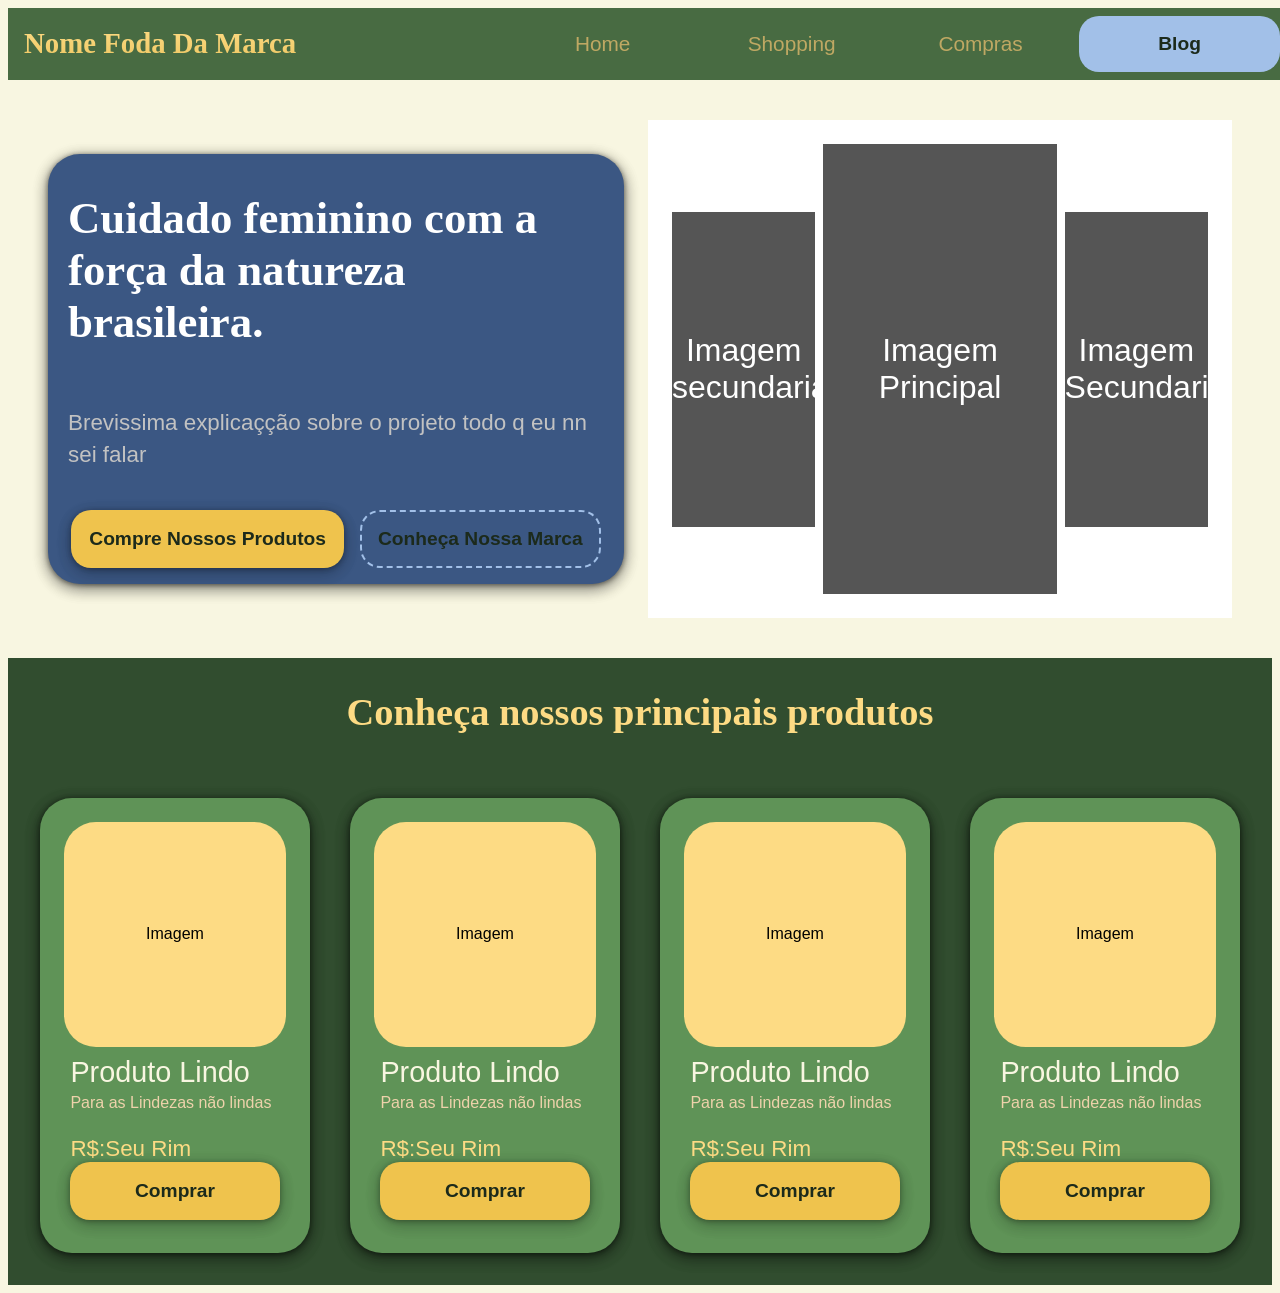
<file: index.html>
<!doctype html>
<html class="no-js" lang="">

<head>
  <meta charset="utf-8">
  <meta name="viewport" content="width=device-width, initial-scale=1">
  <title></title>
</head>

<body>

  <p>Hello world! This is HTML5 Boilerplate.</p>

  <script>
    location.href = "/html/mainPage.html"
  </script>

</body>

</html>
</file>
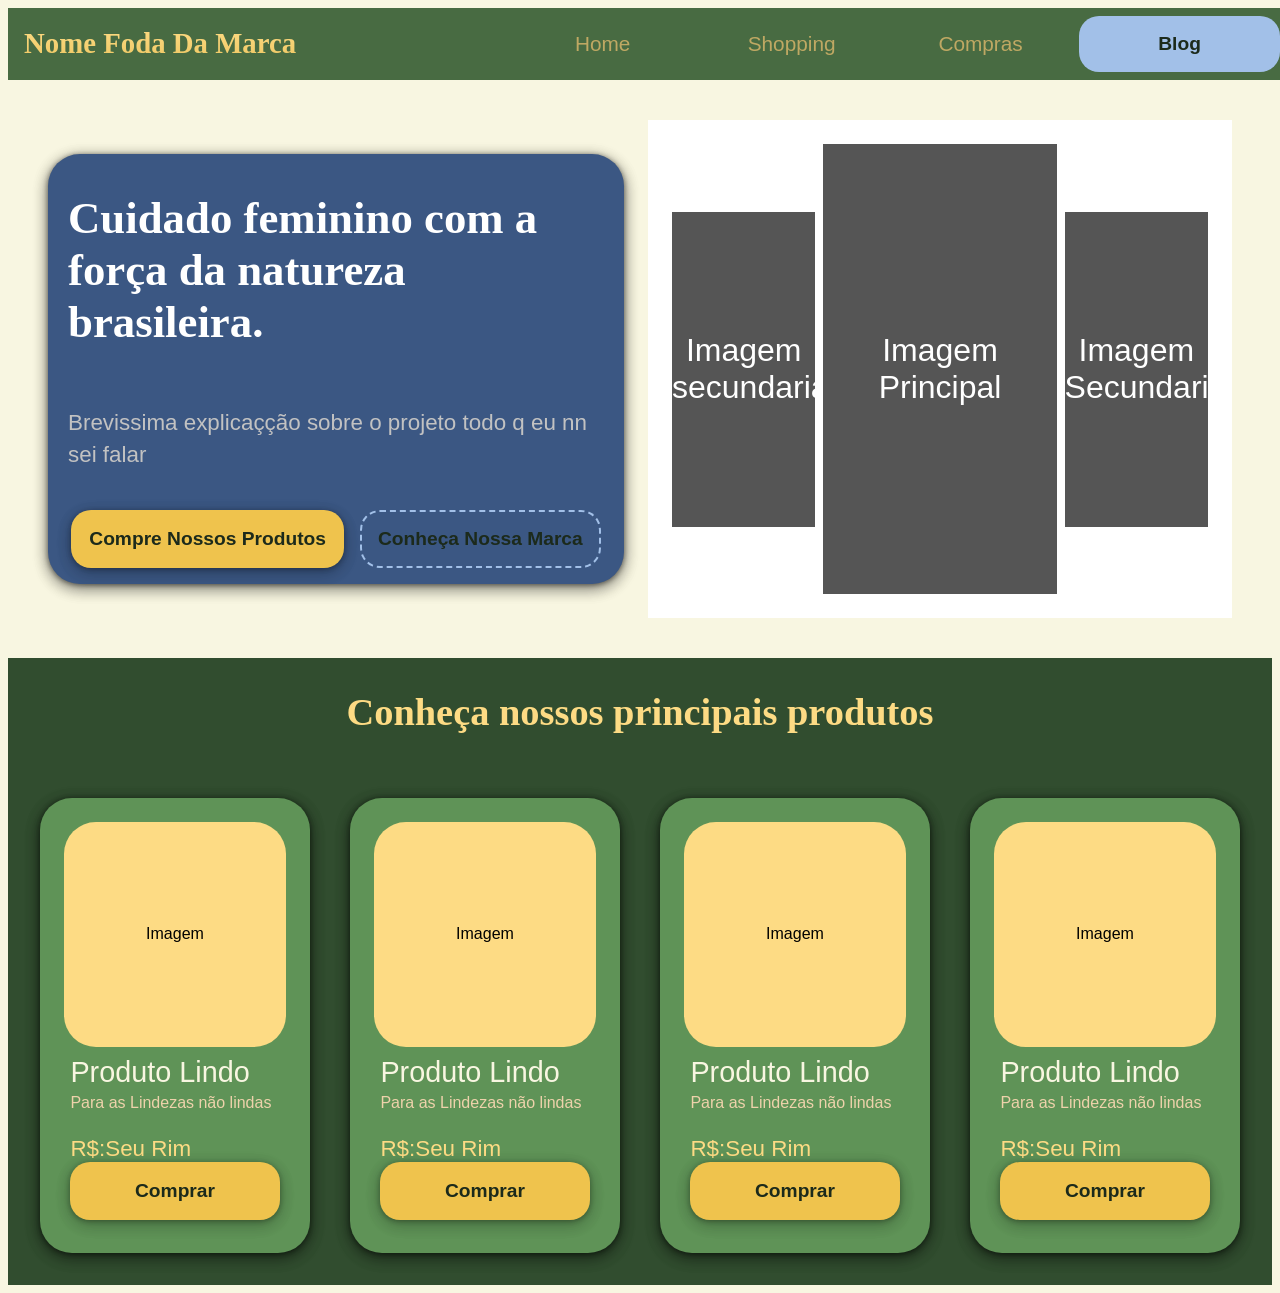
<file: html/mainPage.html>
<!DOCTYPE html>
<html  lang="en">
<head>
  <meta charset="UTF-8">
  <title>Title</title>
  <meta name="viewport" content="width=device-width, initial-scale=1">
  <link rel="stylesheet" href="../css/style.css">
  <link rel="stylesheet" href="../css/main-color-theme.css">
  <script src="../js/coisas.js"></script>
</head>
<body>
  <header id="head">

  </header>
  <section class="main-container">

    <div class="landing-text-container">
      <h1>Cuidado <b>feminino</b> com a força da natureza brasileira.</h1>
      <p>Brevissima explicaçção sobre o projeto todo q eu nn sei falar</p>
      <div class="landing-text-bot-container">
        <button class="landing-text-bot bot-compra" onclick="window.location.href='ShoppingPage.html'">
          Compre Nossos Produtos
        </button>
        <button class="landing-text-bot bot-educacional">
          Conheça Nossa Marca
        </button>
      </div>
    </div>
    <div class="images-container">
      <div class="image t1"> Imagem secundaria</div>
      <div class="image t2"> Imagem Principal</div>
      <div class="image t1"> Imagem Secundaria</div>
    </div>
  </section>

  <section class="shopping-container">
    <h1>Conheça nossos principais produtos</h1>
    <div class="itens-container">
      <div class="item-card">
        <div class="item-card-image">
           Imagem
        </div>
        <div class="item-card-text">
          <h2>Produto Lindo</h2>
          <p>Para as Lindezas não lindas</p>
          <h3>R$:Seu Rim</h3>
          <button class="bot-compra"> Comprar</button>
        </div>
      </div>
      <div class="item-card">
        <div class="item-card-image">
          Imagem
        </div>
        <div class="item-card-text">
          <h2>Produto Lindo</h2>
          <p>Para as Lindezas não lindas</p>
          <h3>R$:Seu Rim</h3>
          <button class="bot-compra"> Comprar</button>
        </div>
      </div>
      <div class="item-card">
        <div class="item-card-image">
          Imagem
        </div>
        <div class="item-card-text">
          <h2>Produto Lindo</h2>
          <p>Para as Lindezas não lindas</p>
          <h3>R$:Seu Rim</h3>
          <button class="bot-compra"> Comprar</button>
        </div>
      </div>
      <div class="item-card">
        <div class="item-card-image">
          Imagem
        </div>
        <div class="item-card-text">
          <h2>Produto Lindo</h2>
          <p>Para as Lindezas não lindas</p>
          <h3>R$:Seu Rim</h3>
          <button class="bot-compra"> Comprar</button>
        </div>
      </div>

    </div>
  </section>

</body>
</html>
</file>
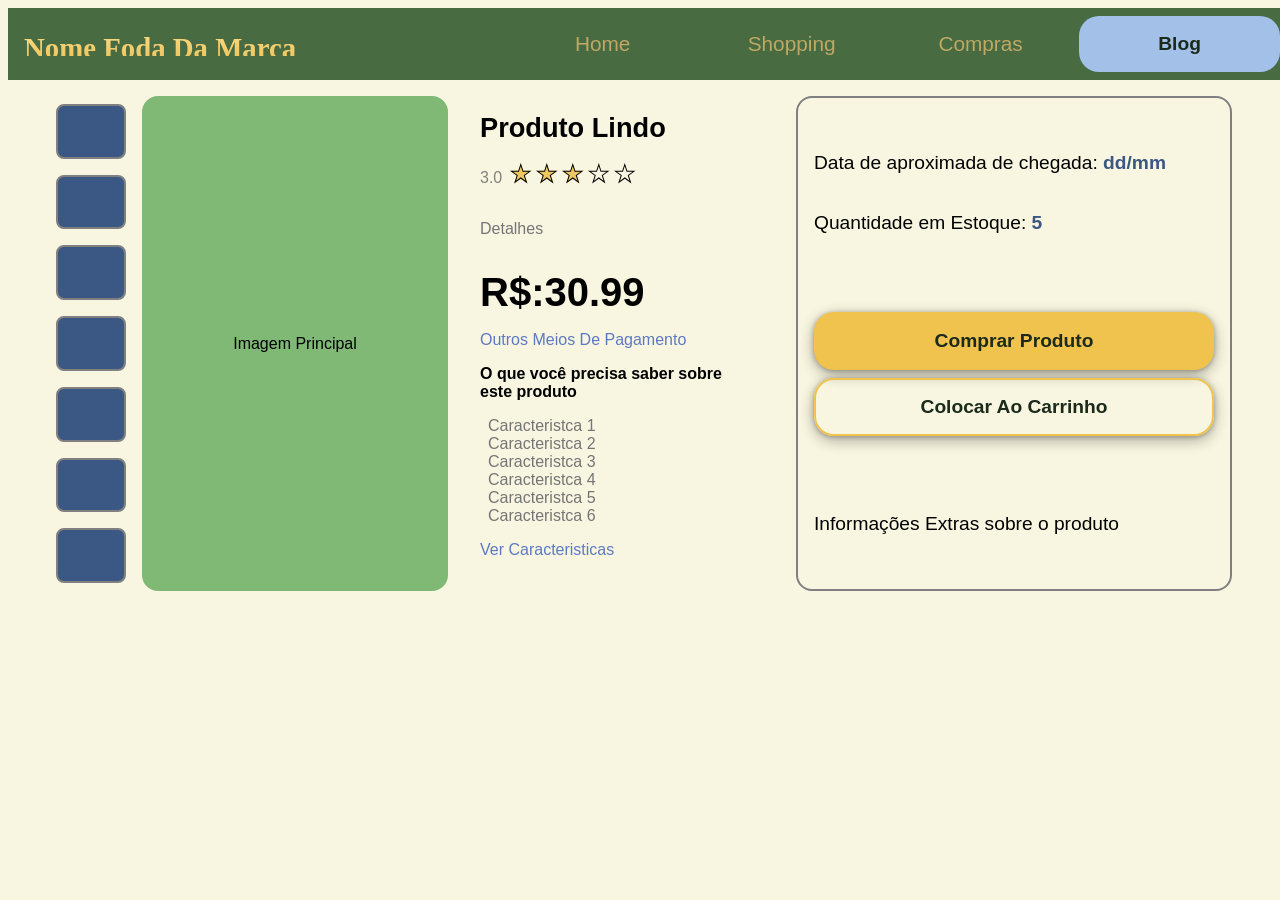
<file: html/Produto Lindo.html>
<!DOCTYPE html>
<html lang="en">
<head>
  <meta charset="UTF-8">
  <title>Title</title>
  <link rel="stylesheet" href="../css/style.css">
  <link rel="stylesheet" href="../css/main-color-theme.css">
  <script src="../js/coisas.js"></script>
</head>
<body>
  <section>
    <header id="head">

    </header>
    <div class="main-product-section">
    <div class="row-container" style="flex:1;">
      <div class="produto-container">

        <div class="super-image-container">

          <div class="produto-left-side-images">
            <div class="produto-mini-image"></div>
            <div class="produto-mini-image"></div>
            <div class="produto-mini-image"></div>
            <div class="produto-mini-image"></div>
            <div class="produto-mini-image"></div>
            <div class="produto-mini-image"></div>
            <div class="produto-mini-image"></div>
          </div>
          <div class="produto-main-image">
            Imagem Principal
          </div>

        </div>

        <div class="produto-info">
          <h2>Produto Lindo</h2>
          <div class="rating-container">
            <div style="margin-top:8px" >3.0  </div>
            <div class="star-container" >
              <div class="star "></div>
              <div class="star "></div>
              <div class="star "></div>
              <div class="star "></div>
              <div class="star "></div>
              <br>
            </div>


          </div>
          <p>Detalhes</p>
          <h1>R$:30.99</h1>

          <a href="https://google.com"> Outros Meios De Pagamento</a>


          <div style="font-weight: bold ">O que você precisa saber sobre este produto</div>

          <ul>
            <li>Caracteristca 1</li>
            <li>Caracteristca 2</li>
            <li>Caracteristca 3</li>
            <li>Caracteristca 4</li>
            <li>Caracteristca 5</li>
            <li>Caracteristca 6</li>
          </ul>


          <a href="https://youtube.com"> Ver Caracteristicas</a>

        </div>
      </div>


    </div>
    <aside class="produto-buying-container">

      <div style="display: flex;flex-direction: column">

        <p style="font-size: 1.2rem">
          Data de aproximada de chegada: <span style=";font-weight: bolder;color: #3b5783">dd/mm</span>
        </p>

        <p style="font-size: 1.2rem">
          Quantidade em Estoque: <span style=";font-weight: bolder;color: #3b5783">5</span>
        </p>


      </div>

      <div style="display: flex; flex-direction: column;gap:8px">
        <button class="bot-compra">
            Comprar Produto
        </button>
        <button class="bot-carrinho">
          Colocar Ao Carrinho
        </button>
      </div>

      <div>

        <p style="font-size: 1.2rem">
          Informações Extras sobre o produto
        </p>
      </div>
    </aside>
    </div>
  </section>
</body>
</html>
</file>
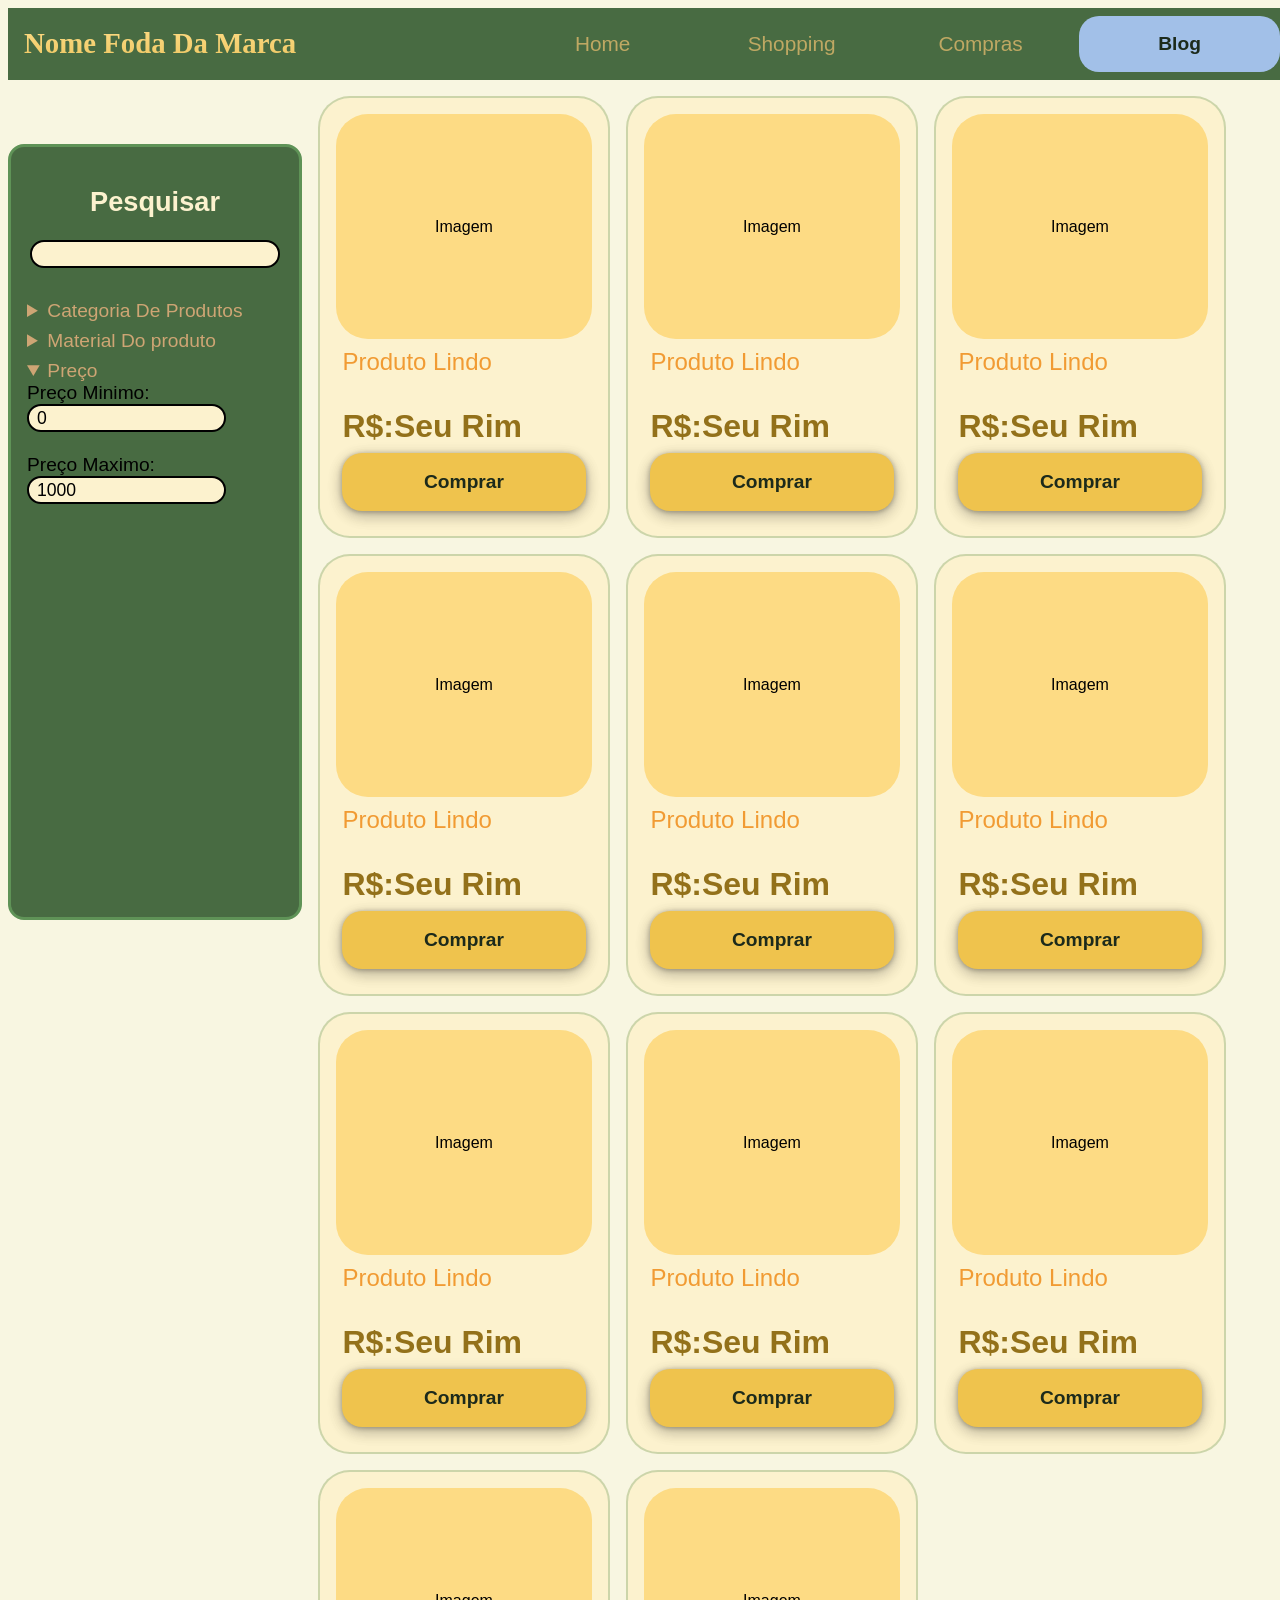
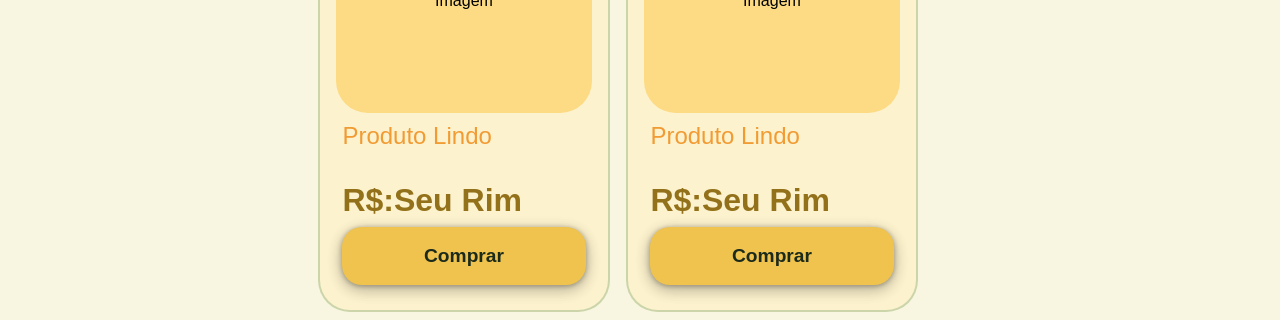
<file: html/ShoppingPage.html>
<!DOCTYPE html>
<html lang="en">
<head>
  <meta charset="UTF-8">
  <title>Title</title>
  <link rel="stylesheet" href="../css/style.css">
  <link rel="stylesheet" href="../css/main-color-theme.css">
  <script src="../js/coisas.js"></script>

</head>
<body>
  <header id="head">

  </header>
  <section class="shopping-section">
    <!--
    <div class="shopping-main-image">
      <h1>IMAGEM PRINCIPAL COM OS PRODUTOS</h1>
    </div>
    -->
    <div class="row-container" style="gap: 16px">
      <aside class="shop-sidebar">
        <div class="sidebar-search-container">
            <h2>Pesquisar</h2>
            <input class="search-container" type="text">
        </div>
        <div class="siide-bar-filter-container">
          <details  class="sidebar-detail">
            <summary>Categoria De Produtos</summary>
            <div><label><input class="side-basic-check-input" type="checkbox" name="categorias"> Categoria1  </label></div>
            <div><label><input class="side-basic-check-input" type="checkbox" name="categorias"> Categoria2  </label></div>
            <div><label><input class="side-basic-check-input" type="checkbox" name="categorias"> Categoria3  </label></div>
            <div><label><input class="side-basic-check-input" type="checkbox" name="categorias"> Categoria4  </label></div>
            <div><label><input class="side-basic-check-input" type="checkbox" name="categorias"> Categoria5  </label></div>
            <div><label><input class="side-basic-check-input" type="checkbox" name="categorias"> Categoria6  </label></div>
            <div><label><input class="side-basic-check-input" type="checkbox" name="categorias"> Categoria7  </label></div>
            <div><label><input class="side-basic-check-input" type="checkbox" name="categorias"> Categoria8  </label></div>
          </details>
          <details class="sidebar-detail">
            <summary>Material Do produto</summary>
            <div><label><input class="side-basic-check-input" type="checkbox" name="materiais">Material1 </label></div>
            <div><label><input class="side-basic-check-input" type="checkbox" name="materiais">Material2 </label></div>
            <div><label><input class="side-basic-check-input" type="checkbox" name="materiais">Material3 </label></div>
          </details>
          <details class="sidebar-detail" open>
            <summary>Preço</summary>
            <label>Preço Minimo: <input class="detail-search-container" value="0" type="number"></label><br>
            <br>
            <label>Preço Maximo: <input class="detail-search-container" value="1000" type="number"></label><br>
          </details>
        </div>
      </aside>
      <div class="shopping-main-page-container">

        <div class="shopping-main-page-container">
          <div class="shopping-page-item-card">
            <div class="shopping-page-item-card-image">
              Imagem
            </div>
            <div class="shopping-page-item-card-text">
              <h2>Produto Lindo</h2>
              <h3>R$:Seu Rim</h3>
              <button class="bot-compra"> Comprar</button>
            </div>
          </div>
        </div>
        <div class="shopping-main-page-container">
          <div class="shopping-page-item-card">
            <div class="shopping-page-item-card-image">
              Imagem
            </div>
            <div class="shopping-page-item-card-text">
              <h2>Produto Lindo</h2>
              <h3>R$:Seu Rim</h3>
              <button class="bot-compra"> Comprar</button>
            </div>
          </div>
        </div>
        <div class="shopping-main-page-container">
          <div class="shopping-page-item-card">
            <div class="shopping-page-item-card-image">
              Imagem
            </div>
            <div class="shopping-page-item-card-text">
              <h2>Produto Lindo</h2>
              <h3>R$:Seu Rim</h3>
              <button class="bot-compra"> Comprar</button>
            </div>
          </div>
        </div>
        <div class="shopping-main-page-container">
          <div class="shopping-page-item-card">
            <div class="shopping-page-item-card-image">
              Imagem
            </div>
            <div class="shopping-page-item-card-text">
              <h2>Produto Lindo</h2>
              <h3>R$:Seu Rim</h3>
              <button class="bot-compra"> Comprar</button>
            </div>
          </div>
        </div>
        <div class="shopping-main-page-container">
          <div class="shopping-page-item-card">
            <div class="shopping-page-item-card-image">
              Imagem
            </div>
            <div class="shopping-page-item-card-text">
              <h2>Produto Lindo</h2>
              <h3>R$:Seu Rim</h3>
              <button class="bot-compra"> Comprar</button>
            </div>
          </div>
        </div>
        <div class="shopping-main-page-container">
          <div class="shopping-page-item-card">
            <div class="shopping-page-item-card-image">
              Imagem
            </div>
            <div class="shopping-page-item-card-text">
              <h2>Produto Lindo</h2>
              <h3>R$:Seu Rim</h3>
              <button class="bot-compra"> Comprar</button>
            </div>
          </div>
        </div>
        <div class="shopping-main-page-container">
          <div class="shopping-page-item-card">
            <div class="shopping-page-item-card-image">
              Imagem
            </div>
            <div class="shopping-page-item-card-text">
              <h2>Produto Lindo</h2>
              <h3>R$:Seu Rim</h3>
              <button class="bot-compra"> Comprar</button>
            </div>
          </div>
        </div>
        <div class="shopping-main-page-container">
          <div class="shopping-page-item-card">
            <div class="shopping-page-item-card-image">
              Imagem
            </div>
            <div class="shopping-page-item-card-text">
              <h2>Produto Lindo</h2>
              <h3>R$:Seu Rim</h3>
              <button class="bot-compra"> Comprar</button>
            </div>
          </div>
        </div>
        <div class="shopping-main-page-container">
          <div class="shopping-page-item-card">
            <div class="shopping-page-item-card-image">
              Imagem
            </div>
            <div class="shopping-page-item-card-text">
              <h2>Produto Lindo</h2>
              <h3>R$:Seu Rim</h3>
              <button class="bot-compra"> Comprar</button>
            </div>
          </div>
        </div>
        <div class="shopping-main-page-container">
          <div class="shopping-page-item-card">
            <div class="shopping-page-item-card-image">
              Imagem
            </div>
            <div class="shopping-page-item-card-text">
              <h2>Produto Lindo</h2>
              <h3>R$:Seu Rim</h3>
              <button class="bot-compra"> Comprar</button>
            </div>
          </div>
        </div>
        <div class="shopping-main-page-container">
          <div class="shopping-page-item-card">
            <div class="shopping-page-item-card-image">
              Imagem
            </div>
            <div class="shopping-page-item-card-text">
              <h2>Produto Lindo</h2>
              <h3>R$:Seu Rim</h3>
              <button class="bot-compra"> Comprar</button>
            </div>
          </div>
        </div>

      </div>
    </div>


  </section>
</body>
</html>
</file>
<file: css/style.css>
body {
  background-color: var(--main-bg);
  font-family: Arial, Helvetica, sans-serif;
  overflow-x: auto;
  margin-top: 80px ;
}


@media (max-width: 600px) {

  header .header-container * {
    display: none;
    position: sticky;
    top: 0;
  }

  header .burguer {
    display: block;
  }

  header .sidebar {
    display: block;
  }

}
button{
  cursor: pointer;
}


header {
  display:flex;
  font-family: none, serif;
  justify-content: space-between;
  background-color: var(--menu-main-bg);
  position: fixed;
  top: 8px;
  height: 72px;
  width: 100%;
  h1{
    padding: 0 16px;
    font-size: clamp(1rem, 1.8rem, 2rem);
    font-weight: bolder;
    background: linear-gradient(to bottom, var(--main-highlight-light), var(--main-highlight-base));
    color:transparent;
    background-clip: text;
  }
  transition: transform 0.3s ease;
  z-index: 1000;
}


.burguer{
  display:none;
}
.sidebar{
  display:none;
  flex-direction: column;
  position: absolute;
  right: 0;
  top: -1vh;

  width: 60vw;
  height: 100vh;
  transform: translateX(65vw);
  transition: transform 0.6s ease, opacity 0.4s ease;
  opacity: 0;
  background-color: var(--menu-main-bg);
}
.sidebar.show{
  opacity: 1;
  transform: translateX(5vw);
}


.sidebar-content{
  display:flex;
  flex-direction: column;
  gap: 32px;
  flex: 1;
  hr {
    width: 100%;
  }
  button{
    flex:1;
    margin: 0;
  }
}

header.hidden {
  transform: translateY(-100%);
}

.header-container{
  display: flex;
  flex: 0.8;
  flex-direction: row;
  justify-content: space-between;
  background-color: transparent;
  margin: 8px;
  gap: 8px;

}
.header-bot {
  flex: 1;
  border: none;

  background-color: transparent;
  border-radius: 2rem;
  font-size: 1.3rem;
  color: var(--main-highlight-soft);
  a {
    color: var(--main-highlight-soft);
    text-decoration: none;
  }
  transition: background-color 0.4s ease-in-out,color 0.4s ease-in-out;
}
.header-bot:hover{
  background-color: var(--menu-highlight);
  color: var(--main-highlight-action);
}
.burguer-exit{
  width: 16vw;
  font-size: 2rem;
  border-radius: 0;
  padding: 16px;
}

.column-container {
  display: flex;
  flex-direction: column;
}
.row-container {
  display: flex;
  flex-direction: row;
}

.main-container{
  display: flex;
  margin: auto;
  flex-wrap: wrap;
  padding: 40px;
  justify-content: space-between;
  align-items: center;
  gap:24px
}
footer{
  background-color: var(--menu-pretty-dark-bg);
  display: flex;
  margin: 2vh 0;
  color: white;
  padding: 1vh 2vw;
}

.landing-text-container{
  display: flex;
  flex:1;
  flex-direction: column;
  background-color: var(--second-menu-color);
  box-shadow: var(--shadow-box-type-medium);
  padding: 0 20px ;

  border-radius: 2rem;
  align-items: center;
  h1 {
    color: white;
    text-align: left;
    font-family: none, serif;
    font-size: clamp(1.4rem, 3.5vw, 3rem);
  }
  p {
    color: #c2c2c2;
    font-size: clamp(0.8rem,2.5vw,1.4rem);
    width:100%;
    justify-content: left;
    line-height: 2rem;
  }
}

.landing-text-bot-container{
  display: flex;
  flex-wrap: wrap;
  align-items: center;
  height: fit-content;
  justify-content: space-between;
  gap: 16px;
  padding: 16px 0;
}
.shopping-container{
  background-color: var(--menu-dark-bg);
  display: flex;
  flex-direction: column;

  h1 {
    text-align: center;
    font-family: none, serif;
    color: var(--main-highlight-light);
    font-size: 2.4rem;
  }
}
.itens-container{
  display: flex;
  flex:1;
  padding: 32px;
  justify-content: space-between;
  gap:40px;
  flex-wrap: wrap;
}

.item-card{
  font-family: Arial, Helvetica, sans-serif;
  display: flex;
  flex-direction: column;
  padding: 24px;
  min-width: 15vw;
  cursor: pointer;
  background-color: var(--menu-highlight);
  flex: 1;
  box-shadow: var(--shadow-box-type-medium);
  border-radius: 32px;
  transform: translateY(0px);
  transition: transform 0.6s ease-in-out;
}
.item-card:hover{
  box-shadow: var(--shadow-box-type-dark);
  transform: translateY(-16px);
}
.item-card-image{
  width: 100%;
  background-color: #fddb84;
  border-radius: 2rem;
  height: 25vh;
  align-content: center;
  text-align: center;
  aspect-ratio: 1/1;
}
.item-card-text{
  display: flex;
  flex-direction: column;
  background-color: transparent;
  padding: 1vh 0.5vw;
  * {
    margin: 0;
  }
  h2{
    color: var(--main-bg);
    font-size: 1.8rem;
    font-weight: normal;
  }
  p {
    color: var(--third-bg);
    margin-top: 0.6vh;
    font-size: 1rem;
    font-weight: lighter;
  }
  h3 {
    color: var(--main-highlight-action);
    font-size: 1.4rem;
    margin-top: 24px;
    font-weight: normal;
  }

}
.bot-compra{
  flex: 1;
  background-color: var(--main-highlight-button);
  border: 2px solid transparent;
  padding: 16px;
  text-align: center;
  text-overflow: ellipsis;
  border-radius: 20px;
  text-wrap: nowrap;
  font-size: 1.2rem;
  font-weight: bold;
  color: var(--menu-pretty-dark-bg);
  box-shadow: var(--shadow-box-type-light);
  transition: box-shadow 0.3s ease-in-out;
}
.bot-compra:hover{
  background: linear-gradient(to bottom,
  var(--main-highlight-base),
  var(--main-highlight-button),
  var(--main-highlight-button)
  );
  box-shadow: var(--shadow-box-type-medium)
}
.bot-carrinho{
  flex: 1;
  background-color: transparent;
  border: 2px solid var(--main-highlight-button);
  padding: 16px 0;
  text-align: center;
  text-overflow: ellipsis;
  border-radius: 20px;
  font-size: 1.2rem;
  font-weight: bold;
  color: var(--menu-pretty-dark-bg);
  box-shadow: var(--shadow-box-type-light);
  transition: box-shadow 0.6s ease-in-out;
}
.bot-carrinho:hover{

  box-shadow: var(--shadow-box-type-medium)
}
.bot-educacional{
  flex: 1;
  background: transparent;
  padding: 16px;
  border: 2px dashed var(--second-highlight-base);
  text-wrap: nowrap;
  border-radius: 20px;
  font-size: 1.2rem;

  font-weight: bold;
  color: var(--menu-pretty-dark-bg);
}
.header-blog-bot{
  flex: 1;
  background: var(--second-highlight-base);;
  padding: 16px;
  border-radius: 20px;
  font-size: 1.2rem;
  font-weight: bold;
  color: var(--menu-pretty-dark-bg);
  transition: background-color 0.2s ease-in-out;
}
.header-blog-bot:hover{
  background-color: var(--second-highlight-action);: ;
  color: var(--menu-pretty-dark-bg);
}
.bot-educacional:hover{
  background-color: var(--second-highlight-base);: ;
}

.images-container{
  display: flex;
  flex:1;
  padding: 24px;
  flex-wrap: wrap;
  background-color: white;
  align-items: center;
  justify-content: center;
  gap: 8px;
  min-height: 50vh;
}

.t1{
  flex:0.8;
  height:35vh
}
.t2{
  flex: 1.3;
  height:50vh
}

.image{
  background-color: #555555;
  text-align: center;
  align-content: center;
  font-size: 2rem;
  color: white;
  text-wrap: wrap;
  min-width: 0;
}

.shopping-section{
  padding-top: 16px;
  display: flex;
  flex-direction: column;
  gap: 32px;
}

.shopping-side-bar{
  flex: 0.2;
  display: flex;
  flex-direction: column;
  gap: 8px;
  padding: 16px;
  height:78vh;
  background-color: #1c2a1b;
  position: sticky;
  top: 15vh;
  div{
    flex:1;
    background-color: #3b5783;
  }
}

.item-do-menu-de-compra{
  flex:1;
  background-color: #f0f;
}

.shopping-main-page-container{
  display: flex;
  background-color: transparent;
  flex-wrap: wrap;
  gap: 16px;
}
.shopping-main-page-container{
  display: flex;
  background-color: transparent;
  flex-wrap: wrap;
  gap: 16px;
 }
.shopping-main-image{
  background-color: #46564c;
  height: 50vh;
  text-align: center;
  align-content: center;
  font-size: 2rem;
  color: white;
}
.search-container{
  background-color: var(--secondary-bg);
  width: 90%;
  color: black;
  height: 8px;
  border-radius: 32px;
  border: 2px solid black;
  scale:1;
  font-size: 1rem;
  padding: 8px;
  transition: background-color 0.5s ease-in-out;
}
.detail-search-container{
  background-color: var(--secondary-bg);
  width: 70%;
  color: black;
  height: 8px;
  border-radius: 32px;
  border: 2px solid black;
  scale:1;
  font-size: 1.1rem;
  padding: 8px;
  transition: background-color 0.5s ease-in-out;
}
.search-container:hover{
  background-color: var(--main-bg);
  color: black;
  border: 2px solid black;
}

.shop-sidebar{
  background-color: var(--menu-main-bg);
  min-width: 20vw;
  height:82vh;
  position: sticky;
  top: 16vh;
  z-index: 1;
  display: flex;
  flex-direction: column;
  padding: 16px;
  gap:32px;
  color:white;
  overflow-y: auto;
  border-radius: 1rem;
  border: 3px solid var(--menu-highlight);
}
.siide-bar-filter-container{
  display: flex;
  flex-direction: column;
  gap:8px;
  font-size: 1.4rem;
}

.siide-bar-filter-container > details > label{
  color: black;

}

.filter-container{

}
.shopping-page-item-card{
  display: flex;
  flex-direction: column;
  padding: 16px;
  min-width: 20vw;
  background-color: var(--secondary-bg);
  border: 2px solid rgba(95, 147, 87, 0.3);
  flex: 1;
  /*box-shadow: var(--shadow-box-type-medium);*/
  border-radius: 32px;
  transform: translateY(0px);
  transition: box-shadow 0.6s ease-in-out, transform 0.6s ease-in-out;
}
.shopping-page-item-card:hover{
  box-shadow: var(--shadow-box-type-super-light);
  cursor: pointer;
  transform: translateY(-8px);
}
.shopping-page-item-card-image{
  width: 100%;
  background-color: #fddb84;
  border-radius: 2rem;
  height: 25vh;
  align-content: center;
  text-align: center;
  aspect-ratio: 1/1;
}
.shopping-page-item-card-text{
  display: flex;
  flex-direction: column;
  background-color: transparent;
  padding: 1vh 0.5vw;
  gap: 8px;
  * {
    margin: 0;
  }
  h2{
    color: #f19b33;
    font-size: 1.5rem;
    font-weight: normal;
  }
  h3 {
    color: #93711a;
    min-font-size: 5vw;
    font-size: 2rem;
    margin-top: 24px;
    font-weight: bolder;
  }
}

.sidebar-search-container{
  display: flex;
  flex-direction: column;
  align-items: center;
  h2 {
    text-align: center;
    color: var(--secondary-bg);
    font-size: 1.7rem;
  }
}

.sidebar-detail{
  color: var(--fourth-bg);
  font-size: 1.2rem;
}
.sidebar-detail:hover{
  color: var(--third-bg);
}
.sidebar-detail:open{
  color: var(--menu-super-high-highlight);
  div {

    font-size: 1.1rem;
    margin: 4px;
    color:var(--main-bg);
  }
  div:hover{
    color: var(--third-bg);
  }
}

input[type="checkbox"]{
  accent-color: var(--main-highlight-base);
}

.main-product-section{
  display: flex;
  margin: 24px;
  justify-content: space-between;
  height: fit-content;
}
.produto-container{
  background-color: transparent;
  width: 100%;
  height: fit-content;
  padding: 16px;
  display: flex;
  gap:16px;
  flex:1;
  justify-content: center;
  font-family: Arial, Helvetica, sans-serif;
}
.super-image-container{
  display: flex;
  height: 55vh;
  width: 50%;
  gap:8px;
  min-width: 400px;
}
.produto-left-side-images{
  background-color: transparent;
  min-width: 70px;
  display: flex;
  flex-direction: column;
  padding: 8px;
  gap: 16px;
  overflow-y: scroll;

  scrollbar-width: thin;
  scrollbar-color: grey transparent;
}

.produto-mini-image{
  aspect-ratio: 1/1;
  background-color: #3b5783;
  border-radius: 0.5rem;
  border: 2px solid grey;
  text-align: center;
  align-content: center;
  transition: background-color 0.6s ease-in-out  ;
}
.produto-mini-image:hover{
  background-color: #618cd2;
}
.produto-main-image{
  background-color: #7fb975;
  border-radius: 1rem;

  flex:1;
  text-align: center;
  align-content: center;
}

.produto-info{
  background-color: transparent;
  width:40%;
  padding: 16px;
  display: flex;
  flex-direction: column;
  gap: 16px;
  justify-content: space-between;
  height: fit-content;
  h2{
    font-size: 1.7rem;
    margin: 0;

  }
  h1{
    font-size: 2.5rem;
    margin: 0;
  }

  p{
    color: #757575;
  }
  a{
    text-decoration: none;
    color: #5d79c4;
  }
  ul{
    margin: 0;
    list-style-type: none;
    padding: 0 8px;
    color: #757575;
  }
}
.produto-buying-container{
  border-radius: 1rem;
  border: 2px solid grey;
  font-family: Arial, Helvetica, sans-serif;
  min-width: 400px;
  margin:16px;
  padding: 0 16px;
  text-align: left;
  justify-content: space-evenly;
  display: flex;
  flex-direction: column;
  gap: 24px;
}
.rating-container{
  color:grey;
  align-items: center;
  display:flex;
  gap:8px;
  width:fit-content;
}
.star-container{
  display: inline-flex;
  gap: 4px;
  background: var(--main-highlight-base) ;
  color:transparent;
  background-clip: text;
  width: 50%;
}
.star{
  aspect-ratio: 1/1;
  font-size: 1.5rem;
  -webkit-text-stroke: 1px #000000;

}
.star::before{
  content: "★";
}
</file>
<file: css/main-color-theme.css>
:root {
  --menu-super-high-highlight: #96de8a;
  --menu-high-highlight: #7fb975;
  --menu-highlight: #5f9357;
  --menu-main-bg:#486b42;
  --menu-dark-bg:#314d2f;
  --menu-pretty-dark-bg: #1c2a1b;
  --second-menu-color: #3b5783;
  --main-highlight-light:#fddb84;
  --main-highlight-base:#EEC762;
  --main-highlight-action:#fddb84;
  --main-highlight-button:#efc34d;
  --main-highlight-dark: hsl(43.3, 90.5%, 62.7%);
  --main-highlight-soft: hsl(45, 42%, 57%);
  --second-highlight-base:#A2C0E8;
  --second-highlight-action:#bcd4f3;
  --main-bg: #f8f6e1;
  --secondary-bg:#fcf2ce;
  --third-bg:#eed2ab;
  --fourth-bg:#cea574;
  --main-bg-gradient: linear-gradient(#f8f6e1, #fcf2ce);


  --harsh-shadow-type-1: rgba(0, 0, 0, 0.35);
  --soft-shadow-type-1: rgba(0, 0, 0, 0.40);
  --harsh-shadow-type-2: rgba(0, 0, 0, 0.25);
  --soft-shadow-type-2: rgba(0, 0, 0, 0.20);
  --harsh-shadow-type-3: rgba(0, 0, 0, 0.15);
  --soft-shadow-type-3: rgba(0, 0, 0, 0.10);
  --harsh-shadow-type-4: rgba(0, 0, 0, 0.08);
  --soft-shadow-type-4: rgba(0, 0, 0, 0.03);
  --shadow-box-type-dark:
    -1px 5px 1rem var(--soft-shadow-type-1),
    1px 5px 1rem var(--soft-shadow-type-1),
    0 3px 1rem var(--soft-shadow-type-1),
    1px 1px 0.3rem var(--harsh-shadow-type-1),
    -1px 1px 0.3rem var(--harsh-shadow-type-1);
  --shadow-box-type-medium:
    -1px 5px 1rem var(--soft-shadow-type-2),
    1px 5px 1rem var(--soft-shadow-type-2),
    0 3px 1rem var(--soft-shadow-type-2),
    1px 1px 0.3rem var(--harsh-shadow-type-2),
    -1px 1px 0.3rem var(--harsh-shadow-type-2);
  --shadow-box-type-light:
    -1px 5px 1rem var(--soft-shadow-type-3),
    1px 5px 1rem var(--soft-shadow-type-3),
    0 3px 1rem var(--soft-shadow-type-3),
    1px 1px 0.3rem var(--harsh-shadow-type-3),
    -1px 1px 0.3rem var(--harsh-shadow-type-3);
  --shadow-box-type-super-light:
    -1px 8px 1rem var(--soft-shadow-type-4),
    1px 8px 1rem var(--soft-shadow-type-4),
    0 6px 1rem var(--soft-shadow-type-4),
    1px 3px 0.3rem var(--harsh-shadow-type-4),
    -1px 3px 0.3rem var(--harsh-shadow-type-4);
}
</file>
